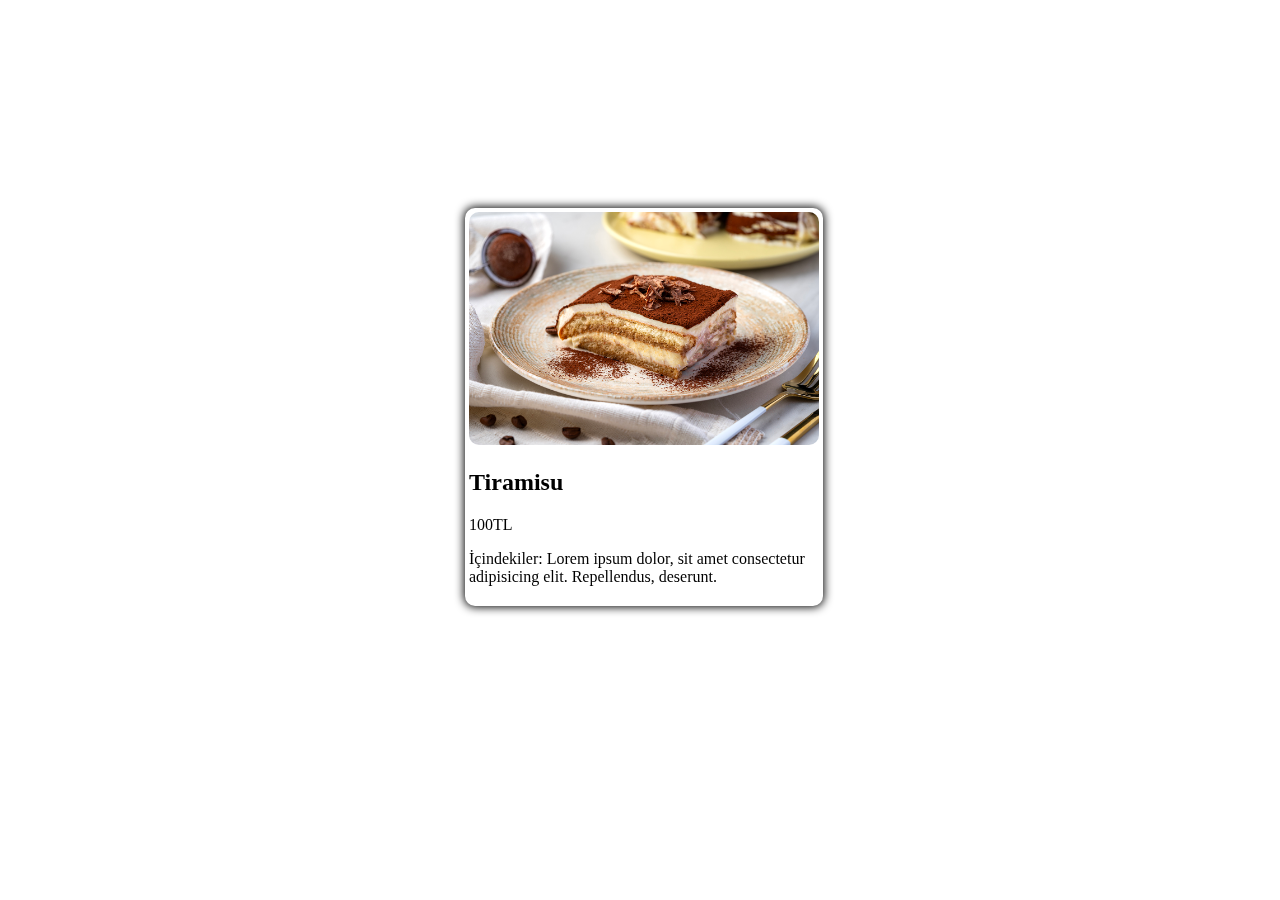
<file: Flip Card/index.html>
<!doctype html>
<html lang="en">
	<head>
		<meta charset="UTF-8" />
		<meta name="viewport" content="width=device-width, initial-scale=1.0" />
		<title>Flip Card</title>
		<link rel="stylesheet" href="style.css" />
	</head>
	<body>
		<label for="flip">
			<input type="checkbox" id="flip" />
			<div class="card">
				<div class="front">
					<img src="images/Tiramisu.jpg" alt="" />
					<div class="title">
						<h2>Tiramisu</h2>
						<p>100TL</p>
						<p>İçindekiler: Lorem ipsum dolor, sit amet consectetur adipisicing elit. Repellendus, deserunt.</p>
					</div>
				</div>
				<div class="back">
					<img src="images/Sponful.jpg" alt="" />
					<div class="title">
						<h2>Sponful</h2>
						<p>110TL</p>
						<p>İçindekiler: Lorem ipsum dolor, sit amet consectetur adipisicing elit. Repellendus, deserunt.</p>
					</div>
				</div>
			</div>
		</label>
	</body>
</html>
</file>
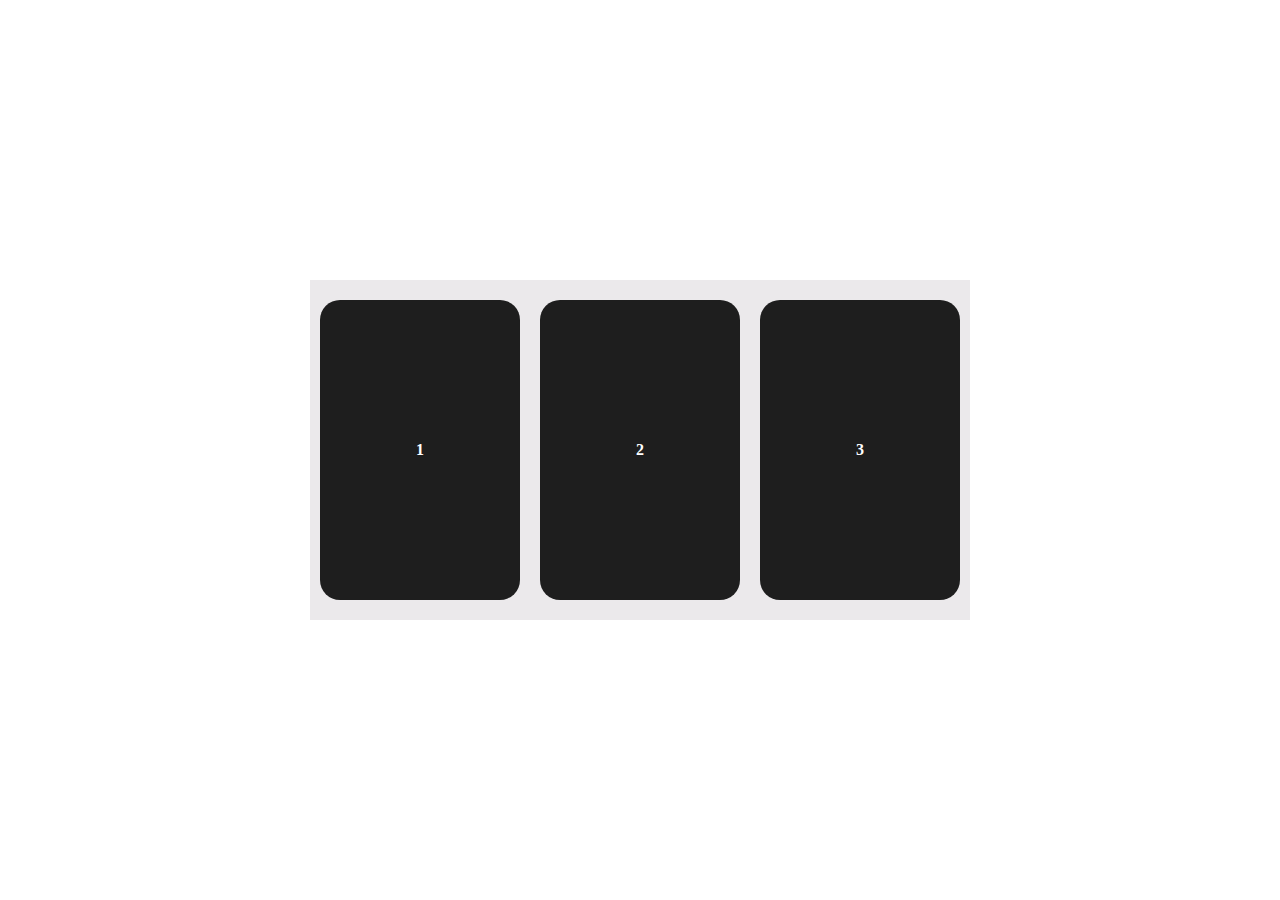
<file: İnfiniteScroll/index.html>
<!DOCTYPE html>
<html lang="en">

<head>
     <meta charset="UTF-8">
     <meta name="viewport" content="width=device-width, initial-scale=1.0">
     <title>İnfinite Scroll</title>
     <link rel="stylesheet" href="style.css">
</head>

<body>
     <div class="container">
          <div class="track">
               <div class="card">1</div>
               <div class="card">2</div>
               <div class="card">3</div>
               <div class="card">4</div>
               <div class="card">5</div>
               <div class="card">6</div>
               <div class="card">7</div>
               <div class="card">1</div>
               <div class="card">2</div>
               <div class="card">3</div>
               <div class="card">4</div>
               <div class="card">5</div>
               <div class="card">6</div>
               <div class="card">7</div>
               <div class="card">7</div>
          </div>
     </div>
</body>

</html>
</file>
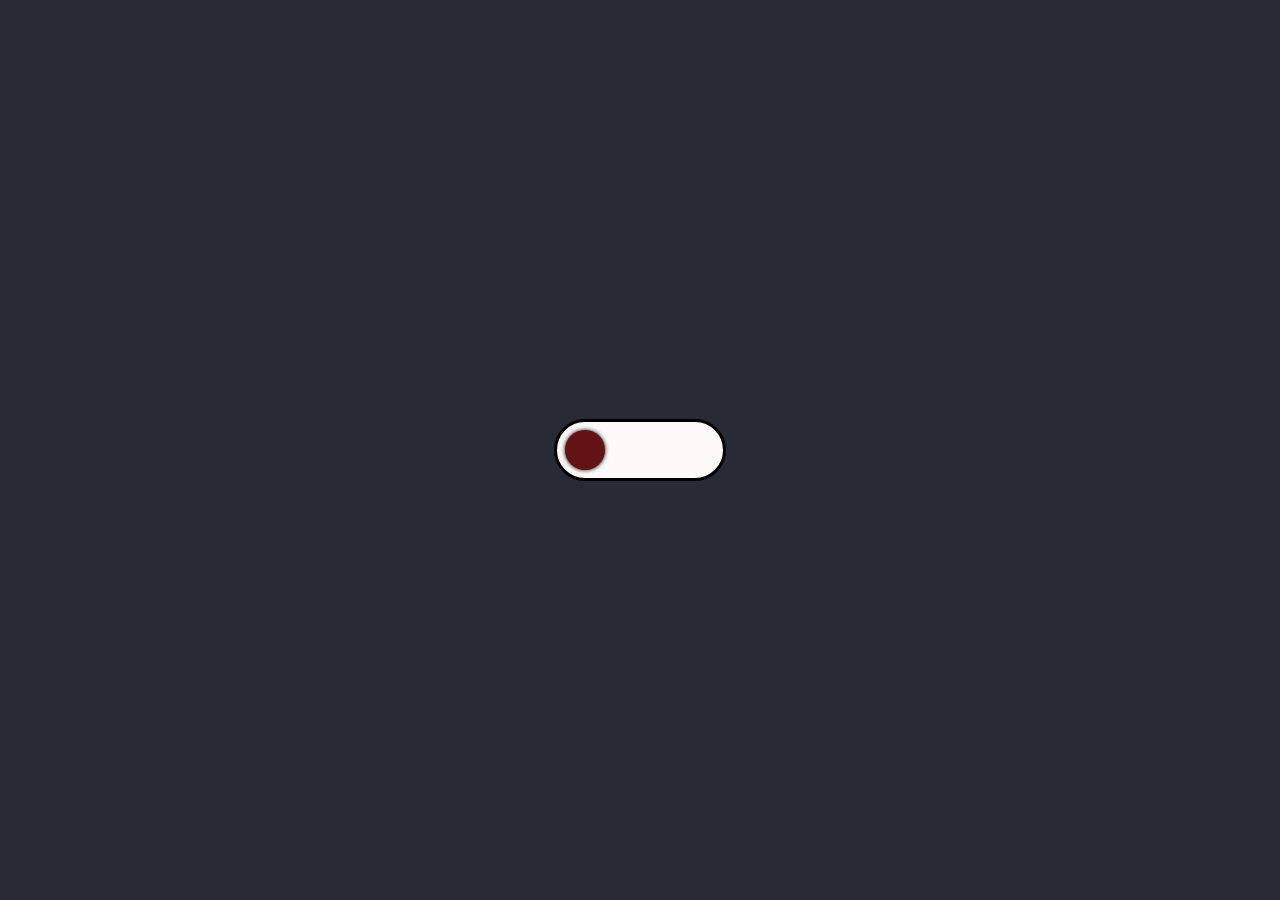
<file: Toggle Switch/index.html>
<!doctype html>
<html lang="en">
	<head>
		<meta charset="UTF-8" />
		<meta name="viewport" content="width=device-width, initial-scale=1.0" />
		<title>Toggle Swtich | Fuat Kılıç</title>
		<link rel="stylesheet" href="style.css" />
	</head>
	<body>
		<div class="toggle-wrapper">
			<label for="toggle-swtich">
				<input type="checkbox" id="toggle-swtich" />
				<div class="toggle"></div>
			</label>
		</div>
	</body>
</html>
</file>
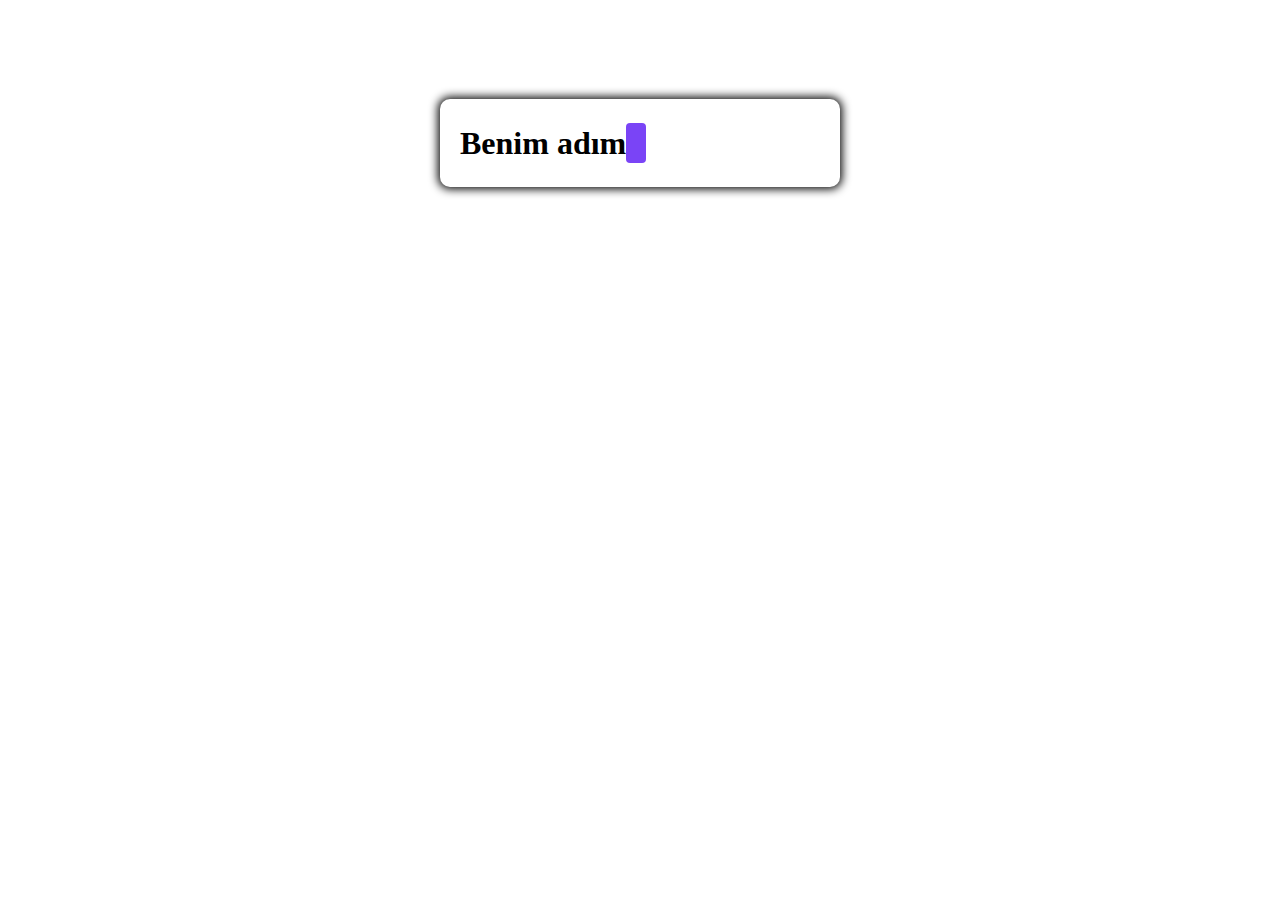
<file: wordCarousel/index.html>
<!DOCTYPE html>
<html lang="en">

<head>
     <meta charset="UTF-8">
     <meta name="viewport" content="width=device-width, initial-scale=1.0">
     <title>Word Carousel</title>
     <link rel="stylesheet" href="style.css">
</head>

<body>
     <div class="wrapper">
          <h1 class="data">Benim adım </h1>
     </div>
</body>

</html>
</file>
<file: Flip Card/style.css>
body {
    display: flex;
    align-items: center;
    justify-content: center;
    height: 50ch;
}

#flip {
    display: none;
}

.card {
    width: 350px;
    perspective: 1000px;
    cursor: pointer;
    position: relative;

}

.card img {
    width: 100%;
    border-radius: 10px;

    object-fit: cover;
}

.front,
.back {
    position: absolute;
    width: inherit;
    height: inherit;
    backface-visibility: hidden;
    transition: 1s all;
    box-shadow: 0 0 10px 1px black;
    padding: 4px;
    border-radius: 10px;
}


.back {
    transform: rotateX(180deg);
}

#flip:checked+.card .front {
    transform: rotateX(-180deg);
}

#flip:checked+.card .back {
    transform: rotateX(0);
}
</file>
<file: İnfiniteScroll/style.css>
* {
     margin: 0;
     padding: 0;
     box-sizing: border-box;
}

body {
     display: flex;
     align-items: center;
     justify-content: center;
     height: 100vh;
}

.container {
     width: 660px;
     overflow: hidden;
     background-color: rgb(235, 233, 235);
     padding: 20px 0;

}

.track {
     display: flex;
     width: max-content;
     animation: scroll 15s linear infinite;
}

.card {
     flex: 0 0 auto;
     width: 200px;
     height: 300px;
     background: rgb(30, 30, 30);
     display: flex;
     align-items: center;
     justify-content: center;
     color: #fff;
     font-weight: bold;
     border-radius: 20px;
     margin: 0 10px;
}

@keyframes scroll {
     0% {
          transform: translateX(0);
     }

     100% {
          transform: translateX(-50%);
     }
}

.container:hover .track {
     animation-play-state: paused;
}
</file>
<file: Toggle Switch/style.css>
:root {
    --circle-size: 40px;
    --toggle-width: 150px;
}

* {
    margin: 0;
    padding: 0;

}

.toggle-wrapper {
    height: 100vh;
    display: flex;
    justify-content: center;
    align-items: center;
    background-color: rgb(40, 42, 53);
}

.toggle-wrapper label {
    width: var(--toggle-width);
    height: var(--circle-size);
    border: 3px solid rgb(2, 0, 0);
    border-radius: 40px;
    background-color: #fefafa;
    cursor: pointer;
    padding: 8px;
}

#toggle-swtich {
    display: none;
}

.toggle {
    width: var(--circle-size);
    height: var(--circle-size);
    border-radius: 50%;
    transition: 0.5s all;
    background-color: rgb(99, 19, 19);
    box-shadow: 0 0 4px black;
}

#toggle-swtich:checked+.toggle {
    transform: translate(calc(var(--toggle-width) - var(--circle-size)));
    background-color: rgb(19, 114, 19);
}
</file>
<file: wordCarousel/style.css>
body {
     display: flex;
     align-items: center;
     justify-content: center;
     height: 30vh;
     font-family: 'Lucida Sans';
}

/** kutu sabitliği için width yükseltilebilir. */
.wrapper {
     box-shadow: 0 0 10px 2px;
     padding: 4px 20px;
     border-radius: 10px;
     width: 360px;
}

.data::after {
     content: "";
     background-color: rgb(122, 68, 246);
     padding: 2px 10px;
     border-radius: 4px;
     color: #ffffff;
     animation: carousel 5s infinite alternate;
     text-transform: capitalize;
}

/** tekrar fuat yazmamızın nedeni ekranda takipte duraksama olmaması adına  */
@keyframes carousel {
     0% {
          content: "Fuat";
     }

     25% {
          content: 'ahmet';
     }

     50% {
          content: 'Demir';
     }

     75% {
          content: "mehmet";
     }

     100% {
          content: "fuat";
     }
}
</file>
